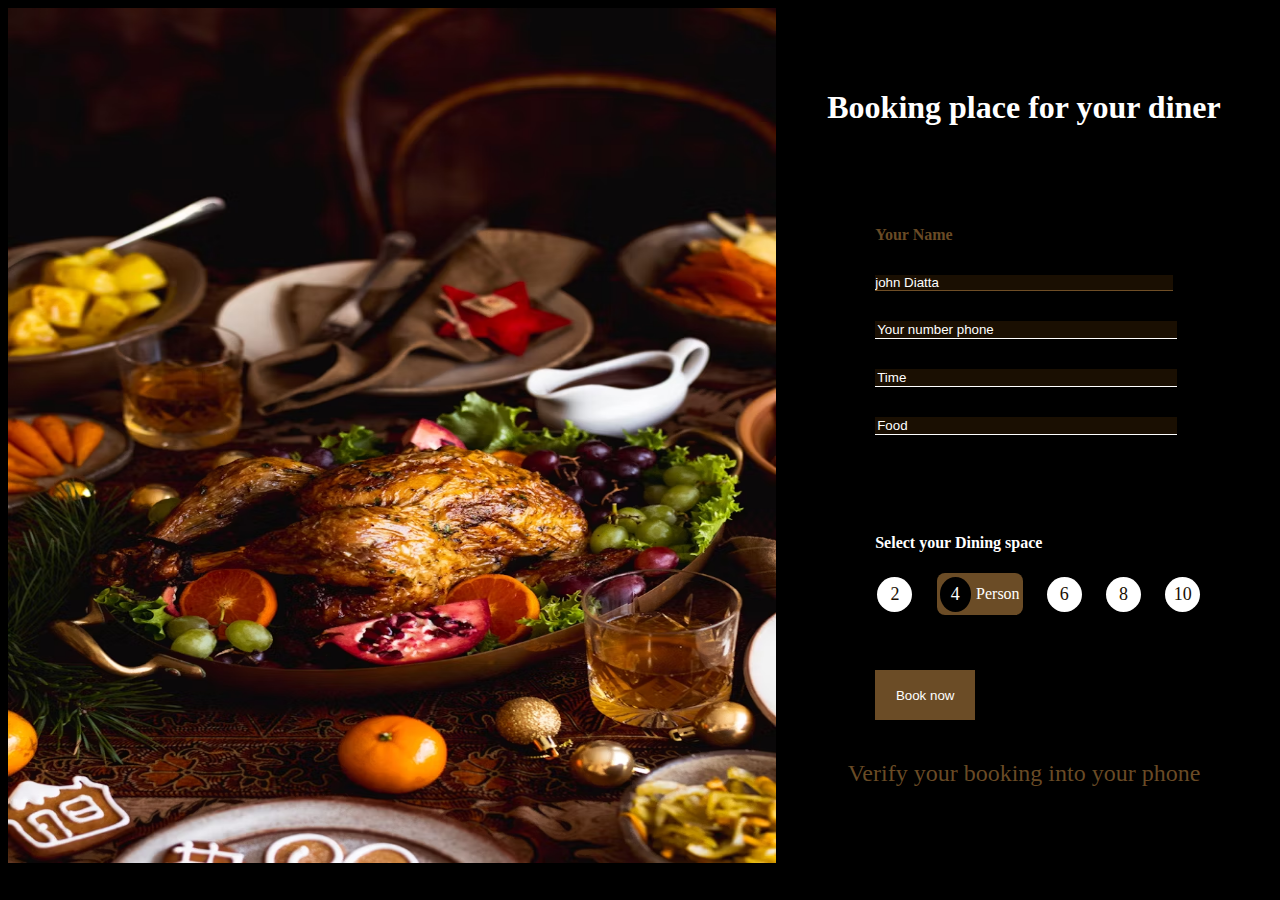
<file: index.html>
<!DOCTYPE html>
<html lang="en">
<head>
    <meta charset="UTF-8">
    <meta name="viewport" content="width=device-width, initial-scale=1.0">
    <link rel="stylesheet" href="style.css">
    <link rel="stylesheet" href="media.css">
    <title>Document</title>
</head>
<body>
    <div class="container">
        <div class="cont">

             <div class="image">
                <img src="photo5.avif" alt=""> 
            </div>  
            <form>
                <h1 class="titre">Booking place for your diner</h1>
                <h4 class="name">Your Name</h4>
                <div>
                <input type="text" placeholder="john Diatta" class="form-text1">
                </div>
                <div>
                <input type="text" placeholder="Your number phone" class="form-text">
                </div>
                <div>
                    <input type="text" placeholder="Time" class="form-text">
                </div>
                <div>
                    <input type="text" placeholder="Food" class="form-text">
                </div>
                <h4 class="bas1">Select your Dining space </h4>
                <div class="bas">
                <a href="#" class="deux">2</a>
                <div class="groupe">
                    <span>4</span>
                    <p>Person</p>
                </div>
                <a href="#" class="six">6</a>
                <a href="#" class="huit">8</a>
                <a href="#" class="dix">10</a>       
                </div>
            <div class="book">
                <button>Book now</button> 
                <a href="" class="booking">Verify your booking into your phone</a>
            </div>
            
            </form>
        </div>
    </div>
    
</body>
</html>
</file>
<file: style.css>
body{
    background-color: black ;
    overflow: hidden;
    
}
.titre{
    color: white;
    text-align: center;
}
.container{
    display: flex;
    align-items: center;
    justify-content: center;
    width: 100%;
    height: 100%;
    
}
.cont{
    display: flex;
    align-items: center;
    justify-content: center;
    width: 100%;
    height: 100%;
    
}

.cont form{
    background-color: black;
    width: 40%;
    height: 100%;
}
.form-text{
    width: 60%;
    border: none;
    background-color:  rgb(26, 15, 2);
    border-bottom: 1px solid white;
    color: white;
    margin-left: 20%;
    margin-top: 30px;
    display: flex;
    align-items: center;    
    justify-content: center;
}
input::placeholder{
    color: white;
}
.form-text1{
    width: 60%;
    border: none;
    border-bottom: 1px solid rgba(130, 93, 46, 0.821);
    background-color: rgb(26, 15, 2);
    color: white;
    padding: 0px;
    margin-left: 20%;
    margin-top: 2%;
}

 .cont .image img{
     width: 60vw;
    height: 95vh; 
} 
 h4{
    color: white;
    margin-left: 20%;
    margin-top: 20%;

}
.bas{
    color: white;
    padding: 0px;
   position: relative;
   margin-bottom: 5px;
   
   
}
.name{
    color: rgba(130, 93, 46, 0.821);
    
}
.bas{
    display: flex;
    justify-content: space-around; 
    width: 70%;
    padding-bottom: 0PX;
    margin-top: 0px;
    margin-left: 18%;
    display: flex;
    align-items: center;
    
    
}
.deux, .six, .huit, .dix{
    border-radius: 50%;
    width: 35px;
    height: 35px;
    background-color: white;
    color: rgb(26, 15, 2);
    font-size: large;
    text-decoration: none;
    display: flex;
    justify-content: center;
    align-items: center;
}
.groupe{
    display: flex;
   align-items: center;
   justify-content: center;
   background-color: rgba(130, 93, 46, 0.821);
   width: 80px;
   height: 36px;
   border-radius: 8px;
   padding: 3px;
   
   
    }
    span{
    border-radius: 50%;
    width: 35px;
    height: 35px;
    background-color: black;
    font-size: large;
    display: flex;
    align-items: center;
    justify-content: center;
    color: white;
    margin-right: 5px;
    }
    .book{
        display: flex;
        flex-direction: column;
        
    }

    .booking{
        color: rgba(130, 93, 46, 0.821);
        text-decoration: none;
        font-size: x-large;
        text-align: center;
        margin-top: 20px;
        padding: 20px;
    }
button{
    width: 100px;
    height: 50PX;
    color: white;
    background-color: rgba(130, 93, 46, 0.821);
    border: none;
    margin-left: 20%;
    margin-top: 50px;
    
    
}
</file>
<file: media.css>
@media screen and (max-width: 768px){
    body{
        overflow: visible;
    }
    .container{
        display: flex;
        flex-direction: column;

    }
    .cont{
        display: flex;
        flex-direction: column;

    }
    .cont .image img{
        width: 100vw;
       height: 50vh;
   } 
   .cont form{
    width: 100%;
    /* height: 100%; */
}
   h1{
    text-align: center;
    font-size: 20px;
   }
   .form-text { 
   width: 90%;
   margin-left: 0;
   margin: auto;
   margin-top: 30px;
   background-color: black;
   }
   .form-text1{
    width: 90%;
    margin: auto;
     margin-left: 18px;
     background-color: black;
   }
  
    .name{
      margin-bottom: 10px;  
      margin-left: -7px;
    } 
    h4{
        color: white;
        margin-left: 15%;
        margin-top: 20%;
        padding: 20px; 
    
    }
    .deux, .six, .huit, .dix{
        margin: 5px;
    }
    .bas1{
       margin-left: 10px;
    }
    button{
        margin-left: 0;
        margin: auto;
        margin-top: 20px;
        
    }

    
}
</file>
